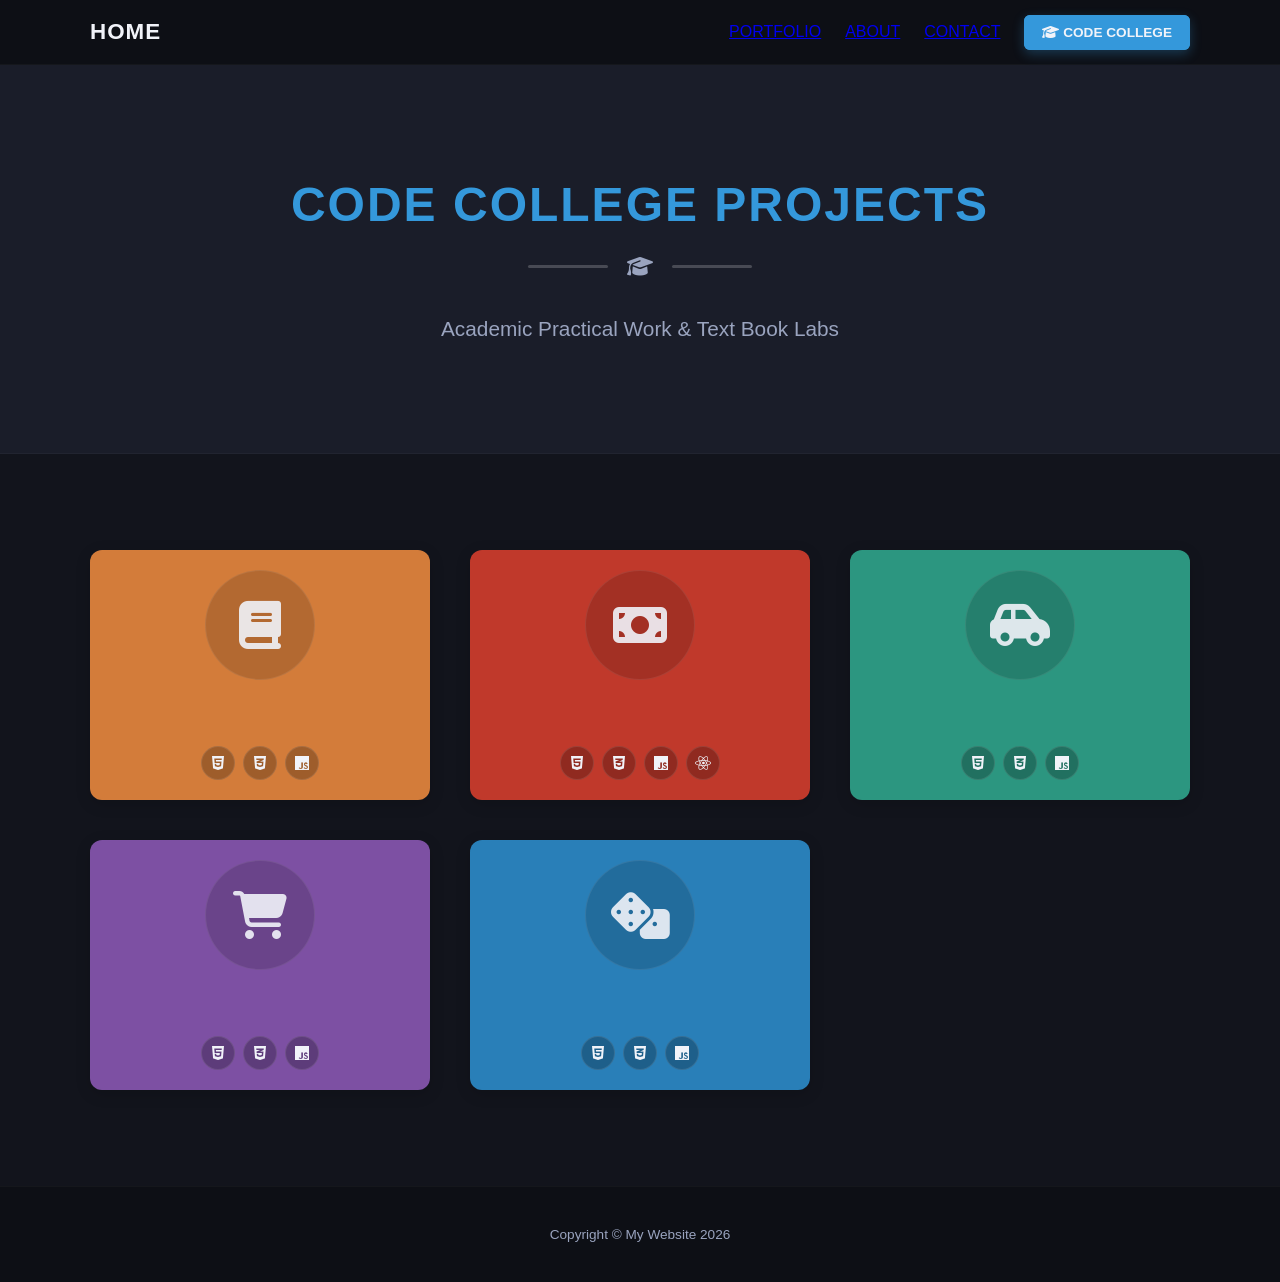
<file: college.html>
<!DOCTYPE html>
<html lang="en">

<head>
    <meta charset="UTF-8">
    <meta name="viewport" content="width=device-width, initial-scale=1.0">
    <title>Portfolio - Code College Projects</title>

    <!-- Core Project Stylesheet -->
    <link rel="stylesheet" href="style.css">

    <!-- Font Awesome Icon Library v6.4.0 -->
    <link rel="stylesheet" href="https://cdnjs.cloudflare.com/ajax/libs/font-awesome/6.4.0/css/all.min.css">
</head>

<body>

    <!-- ==========================================
         NAVIGATION BAR
         ========================================== -->
    <nav class="navbar">
        <div class="nav-container">
            <a href="index.html" class="nav-logo">HOME</a>

            <ul class="nav-links">
                <!-- Links targeting sections on the main landing page -->
                <li><a href="index.html#portfolio">PORTFOLIO</a></li>
                <li><a href="index.html#about">ABOUT</a></li>
                <li><a href="index.html#contact">CONTACT</a></li>

                <!-- Active page highlight for the college subpage -->
                <li><a href="college.html" class="nav-college-btn college-active"><i
                            class="fa-solid fa-graduation-cap"></i> CODE COLLEGE</a></li>
            </ul>
        </div>
    </nav>

    <!-- ==========================================
         HERO BANNER SECTION
         ========================================== -->
    <header class="college-hero">
        <div class="hero-content">
            <h1>CODE COLLEGE PROJECTS</h1>

            <!-- Decorative CSS line divider with central icon -->
            <div class="divider">
                <div class="line"></div>
                <i class="fa-solid fa-graduation-cap"></i>
                <div class="line"></div>
            </div>

            <p class="subtitle">Academic Practical Work & Text Book Labs</p>
        </div>
    </header>

    <!-- ==========================================
         PORTFOLIO GRID SECTION
         ========================================== -->
    <section class="portfolio">
        <!-- Flexbox/Grid wrapper for project showcase items -->
        <div class="portfolio-grid">

            <!-- Item 1: Interactive Story
                 Note: Custom data-* attributes hold content rendered dynamically by script.js inside the modal -->
            <div class="portfolio-item item-orange" data-title="INTERACTIVE STORY ADVENTURE" data-icon="fa-book"
                data-link="Code College Projects/myStory/myStory.html"
                data-desc="This project is an interactive, choice-driven story built using HTML, CSS, and JavaScript. The user takes on the role of Thor and progresses through the story by entering decisions that influence the storyline and outcome. The program dynamically updates the narrative, validates user input, and reveals different story paths based on the choices made. This project demonstrates DOM manipulation, event handling, and conditional logic.">
                <div class="inner-circle"><i class="fa-solid fa-book"></i></div>

                <!-- Vector icons illustrating the technology stack used -->
                <div class="tech-badge-container">
                    <div class="tech-badge" title="HTML5"><i class="fa-brands fa-html5"></i></div>
                    <div class="tech-badge" title="CSS3"><i class="fa-brands fa-css3-alt"></i></div>
                    <div class="tech-badge" title="JavaScript"><i class="fa-brands fa-js"></i></div>
                </div>
            </div>

            <!-- Item 2: Expense Tracker -->
            <div class="portfolio-item item-red" data-title="Budget Tracker" data-icon="fa-diagram-project"
                data-link="https://react-turorial7-expense-tracker.vercel.app/expense-tracker"
                data-desc="An application built as part of the MERN stack coursework utilizing an MVC architecture, Express routing, and MongoDB data modeling to handle user registrations and recipe subscriptions seamlessly.">
                <div class="inner-circle"><i class="fa-solid fa-money-bill"></i></div>

                <div class="tech-badge-container">
                    <div class="tech-badge" title="HTML5"><i class="fa-brands fa-html5"></i></div>
                    <div class="tech-badge" title="CSS3"><i class="fa-brands fa-css3-alt"></i></div>
                    <div class="tech-badge" title="JavaScript"><i class="fa-brands fa-js"></i></div>
                    <div class="tech-badge" title="React"><i class="fa-brands fa-react"></i></div>
                </div>
            </div>

            <!-- Item 3: Moving Car Animation -->
            <div class="portfolio-item item-teal" data-title="MOVING CAR ANIMATION" data-icon="fa-car-side"
                data-link="Code College Projects/carProject/car.html"
                data-desc="A sleek, highly responsive luxury watch collection webpage designed utilizing Bootstrap alongside customized CSS layers to create an elegant user interface optimized across desktop and mobile screens.">
                <div class="inner-circle"><i class="fa-solid fa-car-side"></i></div>

                <div class="tech-badge-container">
                    <div class="tech-badge" title="HTML5"><i class="fa-brands fa-html5"></i></div>
                    <div class="tech-badge" title="CSS3"><i class="fa-brands fa-css3-alt"></i></div>
                    <div class="tech-badge" title="JavaScript"><i class="fa-brands fa-js"></i></div>
                </div>
            </div>

            <!-- Item 4: Shopping Card App -->
            <div class="portfolio-item item-purple" data-title="Shopping Cart" data-icon="fa-cart-shopping"
                data-link="Code College Projects/shoppingCart/shoppingCart.html"
                data-desc="A dynamic transaction and financial management platform featuring a React-based frontend integrated with Firebase Firestore for persistent data storage and secure user authentication.">
                <div class="inner-circle"><i class="fa-solid fa-cart-shopping"></i></div>

                <div class="tech-badge-container">
                    <div class="tech-badge" title="HTML5"><i class="fa-brands fa-html5"></i></div>
                    <div class="tech-badge" title="CSS3"><i class="fa-brands fa-css3-alt"></i></div>
                    <div class="tech-badge" title="JavaScript"><i class="fa-brands fa-js"></i></div>
                </div>
            </div>

            <!-- Item 5: guessing Game -->
            <div class="portfolio-item item-blue" data-title="Guessing Game" data-icon="fa-dice"
                data-link="Code College Project/South African Weather App/index.html"
                data-desc="A real-time weather tracking web application built using React components that fetches and displays live meteorological data profiles across major regional hubs including Johannesburg, Cape Town, and Durban.">
                <div class="inner-circle"><i class="fa-solid fa-dice"></i></div>

                <div class="tech-badge-container">
                    <div class="tech-badge" title="HTML5"><i class="fa-brands fa-html5"></i></div>
                    <div class="tech-badge" title="CSS3"><i class="fa-brands fa-css3-alt"></i></div>
                    <div class="tech-badge" title="JavaScript"><i class="fa-brands fa-js"></i></div>
                </div>
            </div>
        </div>
    </section>

    <!-- ==========================================
         FOOTER SECTION
         ========================================== -->
    <footer class="footer">
        <p>Copyright &copy; My Website 2026</p>
    </footer>

    <!-- ==========================================
         DYNAMIC LIGHTBOX MODAL POPUP
         Hidden by default via CSS layout; toggled active via JavaScript
         ========================================== -->
    <div class="modal-overlay" id="projectModal">
        <div class="modal-container">

            <!-- Modal Close Action Button -->
            <button class="modal-close" id="closeModal">&times;</button>

            <!-- Dynamic Placeholder Elements managed by script.js -->
            <h2 id="modalTitle" class="modal-title">PROJECT TITLE</h2>

            <div class="divider dark-divider">
                <div class="line"></div>
                <i class="fa-solid fa-gear" id="modalIcon"></i>
                <div class="line"></div>
            </div>

            <!-- Interactive Clickable Card linked directly to live projects -->
            <a href="#" id="modalProjectLink" target="_blank" style="text-decoration: none; display: block;">
                <div id="modalVisualBlock" class="modal-preview-card">
                    <div class="inner-circle"><i id="modalInnerIcon" class="fa-solid"></i></div>
                </div>
            </a>

            <p id="modalDescription" class="modal-description">Project description goes here...</p>
        </div>
    </div>

    <!-- Interactivity Controller Script -->
    <script src="script.js"></script>
</body>

</html>
</file>
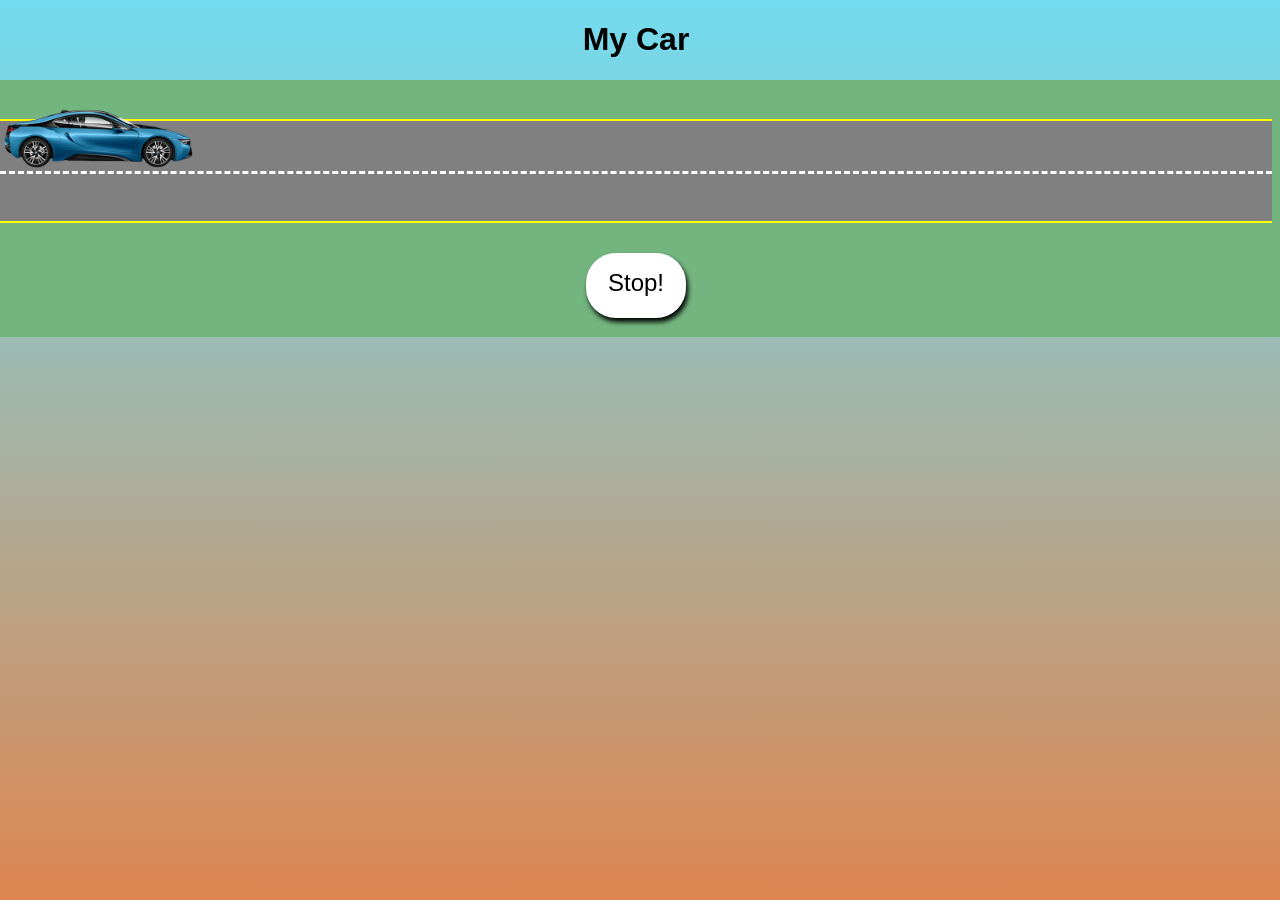
<file: Code College Projects/carProject/car.html>
<!DOCTYPE html>
<html lang="en">

<head>
   <meta charset="UTF-8">
   <meta name="viewport" content="width=device-width, initial-scale=1.0">
   <title>Chapter 12 Making it Functional</title>
   <link rel="stylesheet" href="car.css">

</head>

<body>
   <h1>My Car</h1>

   <div id="container">
      <div id="road">
         <div class="lane"></div>
         <div id="car"><img src="BMW.png"></div>
      </div>
      <div id="stopButton">Stop!</div>
   </div>

   <script src="car.js"></script>
</body>

</html>
</file>
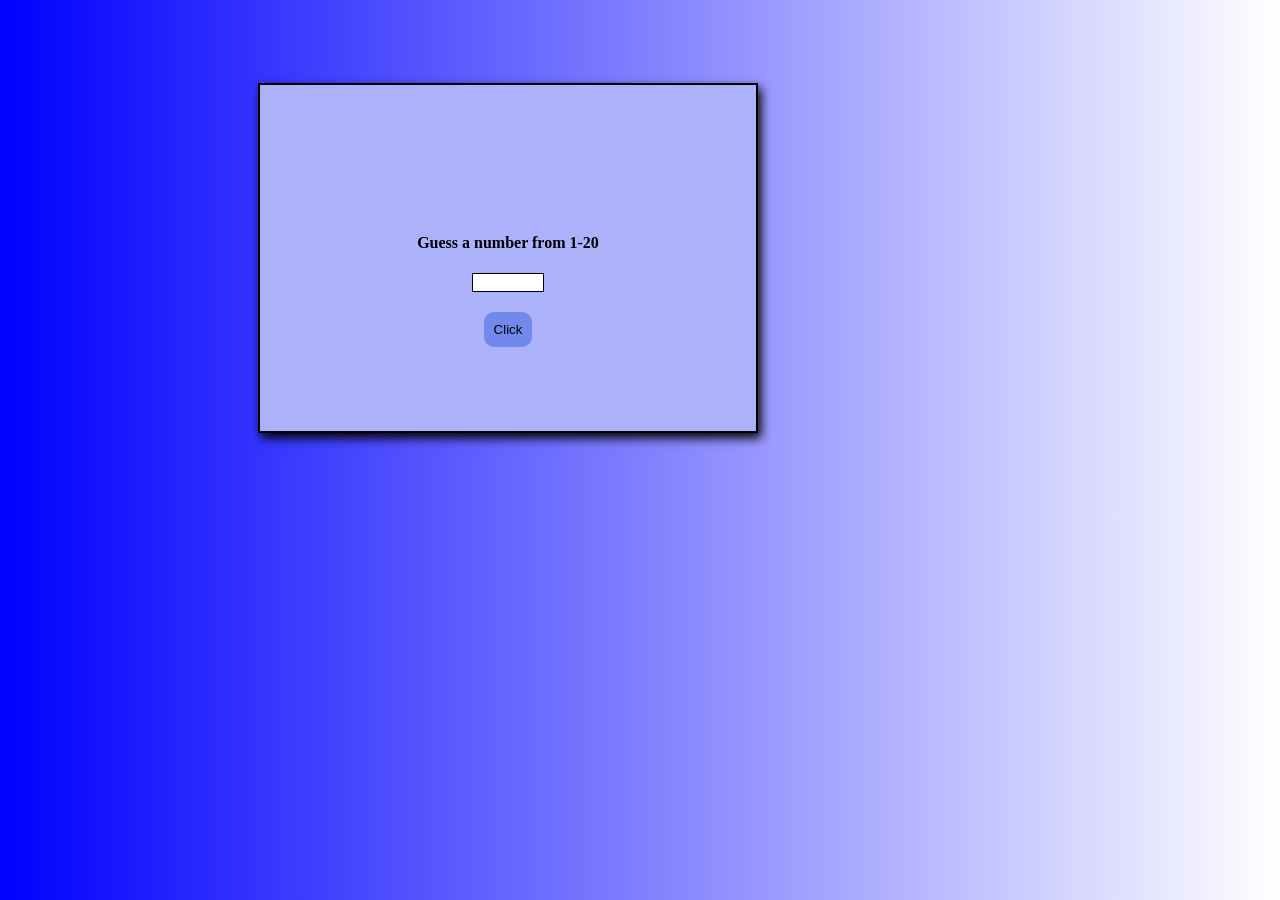
<file: Code College Projects/guessingGame/guessing.html>
<!DOCTYPE html>
<html lang="en">

<head>
   <meta charset="UTF-8">
   <meta name="viewport" content="width=device-width, initial-scale=1.0">
   <title>Guessing Game</title>
   <link rel="stylesheet" href="guessing.css">
</head>

<body>
   <div class="mainContainer">
      <div id="guessingContainer">
         <div id="result"></div>
         <label for="">
            <h4>Guess a number from 1-20</h4>
            <input id="numberInput" type="number">
         </label>
         <button onclick="storedValue()" id="btn">Click</button>
      </div>

   </div>
   <script src="guessing.js"></script>
</body>

</html>
</file>
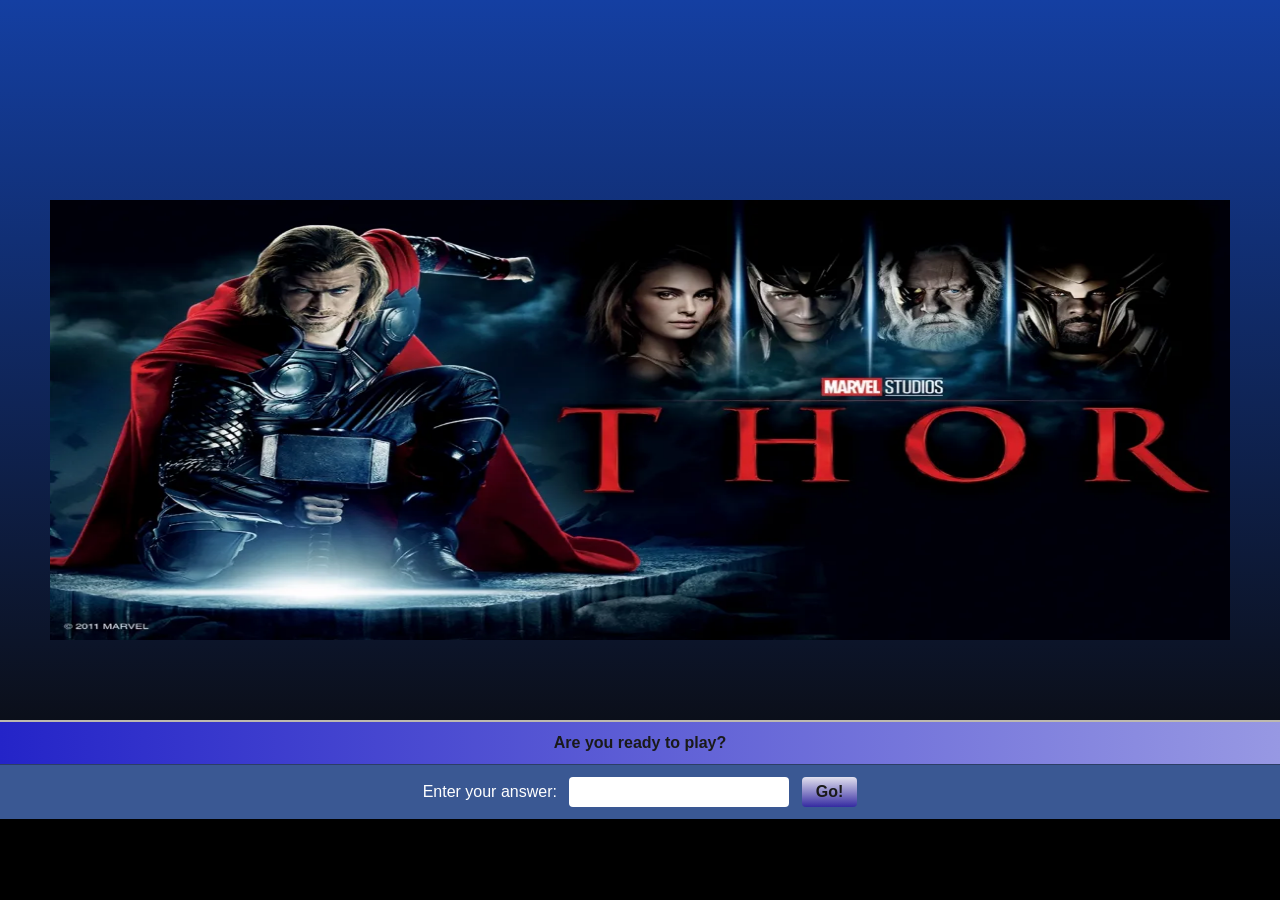
<file: Code College Projects/myStory/myStory.html>
<!DOCTYPE html>
<html>

<head>
   <meta charset='utf-8'>
   <meta http-equiv='X-UA-Compatible' content='IE=edge'>
   <title>Thor: A God of Thunder Adventure</title>
   <meta name='viewport' content='width=device-width, initial-scale=1'>
   <link rel='stylesheet' type='text/css' media='screen' href="myStory.css">
</head>

<body>
   <div id="story">
      <img src="Thor.webp" alt="">
   </div>
   <div id="siteFooter">
      <div id="question"></div>
      <div id="answer">Enter your answer:
         <input type="text" id="yourAnswer" />
         <button type="button" id="submit">Go!</button>
      </div>
   </div>

   <!-- Hidden story parts revealed by JavaScript -->

   <div class="storyPart" id="answer01">
      <p>You are Thor, the god of Thunder. You stand in the golden halls of Asgard, Mjolnir resting at
         your side.</p>
      <p>Suddenly, Heimdall calls out: dark forces have been detected on earth. Loki may be involved.</p>
      <p>At the same time, Odin has summoned you to remain in Asgard and prepare for a possible war in Jotunheim.
      </p>
      <p>What do you do? Travel to Earth to protect it, or remain in Asgard?</p>
   </div>

   <div class="storyPart" id="answer02">
      <p>Answer Yes when you're ready!</p>
   </div>

   <div class="storyPart" id="err0">
      <p>Please answer yes or no.</p>
   </div>

   <div class="storyPart" id="answer11">
      <p>You choose to travel to Earth. With a mighty spin of Mjolnir, lightning surrounds you as you soar through the
         Bifrost.</p>
      <p>You land in New York City just as chaos erupts — creatures from another realm are attacking.</p>
      <p>As you fight them off, you hear a familiar voice.</p>
      <p>"Brother."</p>
      <p>Loki steps from the shadows, smiling as always. He claims this invasion is only the beginning.</p>
      <p>You must decide: confront Loki immediately, or help the people of Earth escape to safety first.</p>
   </div>

   <div class="storyPart" id="answer12">
      <p>You remain in Asgard, honoring Odin’s command.</p>
      <p>Without your presence, Earth’s defenders struggle — but Asgard is saved from a surprise attack.</p>
      <p>Odin nods in approval, though you cannot shake the feeling that Earth needed you.</p>
   </div>

   <div class="storyPart" id="err1">
      <p>Please answer Earth or Asgard.</p>
   </div>

   <div class="storyPart" id="answer21">
      <p>You confront Loki at once. Thunder crashes as you battle across the city.</p>
      <p>In the end, Loki is defeated and captured. The invasion collapses without its leader.</p>
      <p>The people of Earth cheer as you stand victorious, lightning fading around you.</p>
      <p>You smile, knowing you have once again proven yourself worthy.</p>
   </div>

   <div class="storyPart" id="answer22">
      <p>You choose to save the people first, guiding civilians to safety.</p>
      <p>When you return, Loki has escaped.</p>
      <p>Though Earth is safe for now, you know your brother will return — and next time, the battle will be even
         greater.</p>
   </div>

   <div class="storyPart" id="err2">
      <p>Please answer Fight or Save.</p>
   </div>

   <script src="myStory.js"></script>
</body>

</html>
</file>
<file: style.css>
/* ==========================================
   1. GLOBAL STYLES & VARIABLES (SLEEK DARK MODE)
   ========================================== */
:root {
    /* Main Theme Surface Colors (Low Eye Strain) */
    --bg-dark: #12141c;
    /* Rich, deep navy/charcoal base background */
    --bg-surface: #1a1d29;
    /* Slightly lighter dark surface for card containers */
    --bg-surface-elev: #222738;
    /* Elevated background layer for subtle contrast */

    /* Elegant Accent Tones */
    --accent-red: #e04c4c;
    /* Clean, premium crimson instead of stark red */
    --college-color: #3498db;
    /* Soft, vibrant blue for academic markers */

    /* High Ergonomic Typography Colors */
    --text-light: #f1f3f9;
    /* Off-white to prevent stark text glow fatigue */
    --text-muted: #9aa4bf;
    /* Muted slate blue for supporting reading text */
    --nav-bg: #0d0f15;
    /* Ultra-dark crisp backing header track */

    /* Premium Desaturated Muted Project Card Palettes */
    --item-orange: #d37c3a;
    --item-red: #c0392b;
    --item-teal: #2c9680;
    --item-purple: #7d50a3;
    --item-blue: #297fb8;

    /* Vivid Technology Brand Colors for Skills Display Section */
    --tech-html: #e34f26;
    --tech-css: #1572b6;
    --tech-js: #f7df1e;
    --tech-react: #61dafb;
    --tech-node: #339933;
    --tech-express: #ffffff;
    --tech-python: #3776ab;
    --tech-django: #092e20;
    --tech-mern: #47a248;
}

* {
    margin: 0;
    padding: 0;
    box-sizing: border-box;
    font-family: 'Montserrat', 'Segoe UI', sans-serif;
}

body {
    background-color: var(--bg-dark);
    color: var(--text-light);
    scroll-behavior: smooth;
    -webkit-font-smoothing: antialiased;
}

/* ==========================================
   2. REUSABLE COMPONENTS (Dividers, Headings)
   ========================================== */
h2 {
    font-size: 2.5rem;
    text-align: center;
    font-weight: 700;
    letter-spacing: 1.5px;
    color: var(--text-light);
}

.divider {
    display: flex;
    align-items: center;
    justify-content: center;
    margin: 1.5rem 0 2.5rem 0;
}

.divider .line {
    width: 80px;
    height: 3px;
    background-color: rgba(255, 255, 255, 0.2);
    border-radius: 2px;
}

.divider i {
    font-size: 1.3rem;
    margin: 0 1.2rem;
    color: var(--text-muted);
}

/* Accent override configuration */
.dark-divider .line {
    background-color: var(--accent-red);
    opacity: 0.7;
}

.dark-divider i {
    color: var(--accent-red);
}

/* ==========================================
   3. NAVIGATION BAR & SPY CONTROLS
   ========================================== */
.navbar {
    background-color: var(--nav-bg);
    padding: 1.2rem 2rem;
    position: sticky;
    top: 0;
    z-index: 1000;
    border-bottom: 1px solid rgba(255, 255, 255, 0.03);
}

.nav-container {
    max-width: 1100px;
    margin: 0 auto;
    display: flex;
    justify-content: space-between;
    align-items: center;
}

.nav-logo {
    color: var(--text-light);
    text-decoration: none;
    font-weight: 700;
    font-size: 1.4rem;
    letter-spacing: 1px;
    transition: color 0.2s;
}

.nav-logo:hover {
    color: var(--accent-red);
}

.nav-links {
    display: flex;
    list-style: none;
    gap: 1.5rem;
    align-items: center;
}

.nav-links a.nav-item-link {
    color: var(--text-muted);
    text-decoration: none;
    font-weight: 700;
    font-size: 0.85rem;
    padding: 0.5rem 1rem;
    border-radius: 6px;
    transition: all 0.2s ease;
}

.nav-links a.nav-item-link:hover {
    color: var(--text-light);
}

/* Modern Active Highlight Item state UI matching user request */
.nav-links a.nav-item-link.highlight-active {
    background-color: rgba(224, 76, 76, 0.15);
    /* Soft crimson glow overlay background tint */
    color: var(--accent-red);
}

/* Standout Button Layout for External View Track */
.nav-college-btn {
    background-color: transparent;
    border: 2px solid var(--college-color);
    color: var(--college-color) !important;
    text-decoration: none;
    font-weight: 700;
    font-size: 0.85rem;
    padding: 0.5rem 1rem;
    border-radius: 6px;
    transition: all 0.2s ease;
}

.nav-college-btn:hover,
.nav-college-btn.college-active {
    background-color: var(--college-color);
    color: var(--text-light) !important;
    box-shadow: 0 4px 12px rgba(52, 152, 219, 0.3);
}

/* ==========================================
   4. HERO SECTIONS (HOME & COLLEGE)
   ========================================== */
.hero,
.college-hero {
    background-color: var(--bg-surface);
    border-bottom: 1px solid rgba(255, 255, 255, 0.03);
    padding: 7rem 2rem;
    text-align: center;
}

.avatar {
    width: 180px;
    height: 180px;
    border-radius: 50%;
    object-fit: cover;
    margin-bottom: 1.5rem;
    border: 4px solid var(--bg-surface-elev);
    box-shadow: 0 8px 24px rgba(0, 0, 0, 0.2);
}

.hero h1 {
    font-size: 3rem;
    font-weight: 700;
    color: var(--text-light);
    letter-spacing: 2px;
}

.college-hero h1 {
    font-size: 3rem;
    font-weight: 700;
    color: var(--college-color);
    letter-spacing: 2px;
}

.subtitle {
    font-size: 1.3rem;
    font-weight: 400;
    color: var(--text-muted);
}

/* ==========================================
   5. PORTFOLIO SECTION & TECH BADGES
   ========================================== */
.portfolio {
    background-color: var(--bg-dark);
    padding: 6rem 2rem;
}

.portfolio-grid {
    max-width: 1100px;
    margin: 0 auto;
    display: grid;
    grid-template-columns: repeat(auto-fit, minmax(300px, 1fr));
    gap: 2.5rem;
    justify-items: center;
}

.portfolio-item {
    width: 100%;
    max-width: 360px;
    min-height: 250px;
    padding: 20px;
    border-radius: 12px;
    display: flex;
    flex-direction: column;
    align-items: center;
    justify-content: center;
    cursor: pointer;
    position: relative;
    transition: transform 0.25s cubic-bezier(0.4, 0, 0.2, 1), box-shadow 0.25s ease;
    box-shadow: 0 4px 15px rgba(0, 0, 0, 0.15);
}

.portfolio-item:hover {
    transform: translateY(-5px);
    box-shadow: 0 10px 25px rgba(0, 0, 0, 0.3);
}

.project-title {
    font-size: 1.1rem;
    font-weight: 700;
    text-transform: uppercase;
    letter-spacing: 1px;
    margin-bottom: 15px;
    color: var(--text-light);
    text-align: center;
}

.inner-circle {
    width: 110px;
    height: 110px;
    border-radius: 50%;
    background-color: rgba(0, 0, 0, 0.15);
    display: flex;
    align-items: center;
    justify-content: center;
    border: 1px solid rgba(255, 255, 255, 0.08);
    transition: background-color 0.2s;
    margin-bottom: 15px;
}

.portfolio-item:hover .inner-circle {
    background-color: rgba(0, 0, 0, 0.25);
}

.inner-circle i {
    font-size: 3rem;
    color: var(--text-light);
    opacity: 0.9;
}

.tech-badge-container {
    display: flex;
    gap: 8px;
    z-index: 5;
    margin-top: auto;
}

.tech-badge {
    width: 34px;
    height: 34px;
    background-color: rgba(0, 0, 0, 0.25);
    border: 1px solid rgba(255, 255, 255, 0.1);
    border-radius: 50%;
    display: flex;
    justify-content: center;
    align-items: center;
    color: var(--text-light);
    font-size: 1rem;
    transition: transform 0.2s ease, background-color 0.2s ease;
}

.tech-badge:hover {
    transform: scale(1.18);
    background-color: rgba(255, 255, 255, 0.2);
}

.tech-badge img {
    width: 18px;
    height: 18px;
    object-fit: contain;
}

.item-orange {
    background-color: var(--item-orange);
}

.item-red {
    background-color: var(--item-red);
}

.item-teal {
    background-color: var(--item-teal);
}

.item-purple {
    background-color: var(--item-purple);
}

.item-blue {
    background-color: var(--item-blue);
}

/* ==========================================
   6. ABOUT SECTION & VIBRANT TECH SHOWCASE
   ========================================== */
.about {
    background-color: var(--bg-surface);
    border-top: 1px solid rgba(255, 255, 255, 0.03);
    border-bottom: 1px solid rgba(255, 255, 255, 0.03);
    padding: 6rem 2rem;
}

.about-flex {
    max-width: 900px;
    margin: 0 auto 4rem auto;
    display: flex;
    gap: 4rem;
}

.about-col {
    flex: 1;
    font-size: 1.1rem;
    line-height: 1.7;
    color: var(--text-muted);
}

.about-col p strong,
.about-col p {
    color: var(--text-light);
}

.about-skills-showcase {
    max-width: 1000px;
    margin: 0 auto;
    padding-top: 2rem;
    border-top: 1px solid rgba(255, 255, 255, 0.05);
}

.about-skills-showcase h3 {
    text-align: center;
    font-size: 1.4rem;
    font-weight: 700;
    letter-spacing: 1px;
    margin-bottom: 2.5rem;
    color: var(--text-light);
}

.about-skills-container {
    display: flex;
    justify-content: center;
    gap: 2.5rem;
    flex-wrap: wrap;
}

.skill-card-block {
    display: flex;
    flex-direction: column;
    align-items: center;
    width: 100px;
    text-align: center;
}

.skill-card-block span {
    font-size: 0.8rem;
    font-weight: 700;
    letter-spacing: 0.5px;
    color: var(--text-light);
    margin-bottom: 0.8rem;
    text-transform: uppercase;
    transition: color 0.2s ease;
}

.skill-level-tag {
    font-size: 0.7rem;
    font-weight: 600;
    color: var(--text-muted);
    background-color: var(--bg-surface-elev);
    padding: 0.2rem 0.5rem;
    border-radius: 4px;
    margin-top: 0.8rem;
    letter-spacing: 0.3px;
    border: 1px solid rgba(255, 255, 255, 0.03);
}

.skill-large-circle {
    width: 75px;
    height: 75px;
    border-radius: 50%;
    display: flex;
    justify-content: center;
    align-items: center;
    box-shadow: 0 6px 15px rgba(0, 0, 0, 0.2);
    border: 2px solid transparent;
    transition: transform 0.25s cubic-bezier(0.175, 0.885, 0.32, 1.275), box-shadow 0.25s ease, background-color 0.25s ease;
}

.skill-large-circle i {
    font-size: 2.2rem;
    color: #ffffff;
}

.html-tech .skill-large-circle {
    background-color: var(--tech-html);
}

.css-tech .skill-large-circle {
    background-color: var(--tech-css);
}

.js-tech .skill-large-circle {
    background-color: var(--tech-js);
}

.react-tech .skill-large-circle {
    background-color: var(--tech-react);
}

.node-tech .skill-large-circle {
    background-color: var(--tech-node);
}

.mern-tech .skill-large-circle {
    background-color: var(--tech-mern);
}

.python-tech .skill-large-circle {
    background-color: var(--tech-python);
}

.django-tech .skill-large-circle {
    background-color: var(--tech-django);
}

.express-tech .skill-large-circle {
    background-color: #222222;
    border-color: rgba(255, 255, 255, 0.2);
}

.js-tech .skill-large-circle i {
    color: #12141c;
}

.skill-card-block:hover .skill-large-circle {
    transform: translateY(-6px);
    box-shadow: 0 12px 24px rgba(0, 0, 0, 0.4);
}

.html-tech:hover .skill-large-circle {
    background-color: rgba(227, 79, 38, 0.65);
}

.css-tech:hover .skill-large-circle {
    background-color: rgba(21, 114, 182, 0.65);
}

.js-tech:hover .skill-large-circle {
    background-color: rgba(247, 223, 30, 0.65);
}

.react-tech:hover .skill-large-circle {
    background-color: rgba(97, 218, 251, 0.65);
}

.node-tech:hover .skill-large-circle {
    background-color: rgba(51, 153, 51, 0.65);
}

.express-tech:hover .skill-large-circle {
    background-color: rgba(255, 255, 255, 0.4);
}

.mern-tech:hover .skill-large-circle {
    background-color: rgba(71, 162, 72, 0.65);
}

.python-tech:hover .skill-large-circle {
    background-color: rgba(55, 118, 171, 0.65);
}

.django-tech:hover .skill-large-circle {
    background-color: rgba(9, 46, 32, 0.65);
}

/* ==========================================
   NEW: CERTIFICATIONS SECTION & THUMBNAILS
   ========================================== */
.certifications-showcase {
    margin-top: 4rem;
    padding-top: 3rem;
    border-top: 1px dashed rgba(255, 255, 255, 0.1);
}

.certifications-showcase h3 {
    text-align: center;
    font-size: 1.4rem;
    font-weight: 700;
    letter-spacing: 1px;
    margin-bottom: 2.5rem;
    color: var(--text-light);
}

.certifications-container {
    display: flex;
    justify-content: center;
    gap: 2rem;
    flex-wrap: wrap;
}

.cert-card {
    width: 210px;
    background-color: var(--bg-surface-elev);
    border-radius: 12px;
    padding: 14px;
    border: 1px solid rgba(255, 255, 255, 0.05);
    cursor: pointer;
    text-align: center;
    transition: transform 0.25s ease, box-shadow 0.25s ease, border-color 0.25s ease;
}

.cert-card:hover {
    transform: translateY(-6px);
    box-shadow: 0 10px 25px rgba(0, 0, 0, 0.4);
    border-color: var(--accent-red);
}

.cert-thumbnail {
    width: 100%;
    height: 135px;
    border-radius: 8px;
    overflow: hidden;
    position: relative;
    background-color: #0d0f15;
}

.cert-thumbnail img {
    width: 100%;
    height: 100%;
    object-fit: cover;
    transition: opacity 0.3s ease, transform 0.3s ease;
}

.cert-overlay-icon {
    position: absolute;
    top: 0;
    left: 0;
    width: 100%;
    height: 100%;
    background-color: rgba(224, 76, 76, 0.75);
    display: flex;
    align-items: center;
    justify-content: center;
    opacity: 0;
    transition: opacity 0.3s ease;
}

.cert-overlay-icon i {
    font-size: 1.8rem;
    color: #ffffff;
}

.cert-card:hover .cert-thumbnail img {
    transform: scale(1.05);
    opacity: 0.8;
}

.cert-card:hover .cert-overlay-icon {
    opacity: 1;
}

.cert-card h4 {
    margin-top: 12px;
    font-size: 0.85rem;
    font-weight: 600;
    color: var(--text-light);
    letter-spacing: 0.5px;
}

.cert-modal-container {
    max-width: 850px;
    padding: 2.5rem 2rem;
}

.cert-modal-body {
    width: 100%;
    max-height: 70vh;
    overflow-y: auto;
    border-radius: 8px;
    box-shadow: 0 8px 25px rgba(0, 0, 0, 0.5);
    background-color: var(--bg-dark);
}

.cert-modal-body img {
    width: 100%;
    height: auto;
    display: block;
    border-radius: 8px;
}

/* ==========================================
   7. CONTACT SECTION
   ========================================== */
.contact {
    background-color: var(--bg-dark);
    padding: 6rem 2rem;
}

.contact-details {
    max-width: 1100px;
    margin: 0 auto;
    display: flex;
    justify-content: space-between;
    gap: 2rem;
    flex-wrap: wrap;
}

.contact-card {
    flex: 1;
    min-width: 280px;
    text-align: center;
    background-color: var(--bg-surface);
    padding: 3rem 2rem;
    border-radius: 12px;
    border: 1px solid rgba(255, 255, 255, 0.02);
    box-shadow: 0 4px 20px rgba(0, 0, 0, 0.1);
}

.contact-card h3 {
    font-size: 1.1rem;
    margin-bottom: 1.2rem;
    color: var(--text-light);
    letter-spacing: 1px;
}

.contact-card h3 i {
    color: var(--accent-red);
    margin-right: 5px;
}

.contact-card p {
    color: var(--text-muted);
    font-size: 0.95rem;
    line-height: 1.5;
}

.social-icons {
    display: flex;
    justify-content: center;
    gap: 1.2rem;
    margin-top: 0.5rem;
}

.social-icons a {
    width: 45px;
    height: 45px;
    border: 1px solid rgba(255, 255, 255, 0.15);
    background-color: var(--bg-surface-elev);
    border-radius: 50%;
    display: flex;
    align-items: center;
    justify-content: center;
    color: var(--text-light);
    text-decoration: none;
    transition: all 0.2s ease;
}

.social-icons a:hover {
    background-color: var(--accent-red);
    color: var(--text-light);
    border-color: var(--accent-red);
    transform: translateY(-3px);
    box-shadow: 0 4px 12px rgba(224, 76, 76, 0.3);
}

/* ==========================================
   8. FOOTER
   ========================================== */
.footer {
    background-color: var(--nav-bg);
    text-align: center;
    padding: 2.5rem;
    font-size: 0.85rem;
    color: var(--text-muted);
    border-top: 1px solid rgba(255, 255, 255, 0.03);
}

/* ==========================================
   9. MODAL STYLES (POPUP INTERFACE DEEP DARK OVERHAUL)
   ========================================== */
.modal-overlay {
    position: fixed;
    top: 0;
    left: 0;
    width: 100%;
    height: 100%;
    background-color: rgba(5, 7, 10, 0.85);
    display: flex;
    align-items: center;
    justify-content: center;
    opacity: 0;
    pointer-events: none;
    transition: opacity 0.3s ease;
    z-index: 2000;
    padding: 1.5rem;
}

.modal-overlay.open {
    opacity: 1;
    pointer-events: auto;
}

.modal-container {
    background-color: var(--bg-surface);
    color: var(--text-light);
    max-width: 700px;
    width: 100%;
    border-radius: 16px;
    padding: 3rem 2.5rem;
    position: relative;
    text-align: center;
    box-shadow: 0 20px 50px rgba(0, 0, 0, 0.6);
    border: 1px solid rgba(255, 255, 255, 0.04);
    transform: translateY(-20px);
    transition: transform 0.3s cubic-bezier(0.4, 0, 0.2, 1);
    max-height: 90vh;
    overflow-y: auto;
    z-index: 2010;
}

.modal-overlay.open .modal-container {
    transform: translateY(0);
}

.modal-close {
    position: absolute;
    top: 1.2rem;
    right: 1.5rem;
    background: none;
    border: none;
    font-size: 2.2rem;
    color: var(--text-muted);
    cursor: pointer;
    line-height: 1;
    transition: color 0.2s;
}

.modal-close:hover {
    color: var(--accent-red);
}

.modal-title {
    font-size: 2rem;
    font-weight: 700;
    letter-spacing: 1px;
}

#modalProjectLink {
    cursor: pointer;
    display: block;
    width: 100%;
    text-decoration: none;
}

.modal-preview-card {
    width: 100%;
    max-width: 440px;
    height: 250px;
    margin: 0 auto 2rem auto;
    border-radius: 12px;
    display: flex;
    align-items: center;
    justify-content: center;
    box-shadow: 0 6px 20px rgba(0, 0, 0, 0.3);
    transition: transform 0.2s ease;
}

.modal-preview-card:hover {
    transform: scale(1.02);
}

.modal-description {
    font-size: 1.05rem;
    line-height: 1.65;
    text-align: justify;
    max-width: 600px;
    margin: 0 auto 1.5rem auto;
    color: var(--text-muted);
}

.modal-action-btn {
    display: inline-block;
    background-color: var(--accent-red);
    color: var(--text-light);
    text-decoration: none;
    font-weight: 700;
    padding: 0.8rem 1.8rem;
    border-radius: 6px;
    font-size: 0.9rem;
    letter-spacing: 0.5px;
    box-shadow: 0 4px 15px rgba(224, 76, 76, 0.25);
    transition: background-color 0.2s ease, transform 0.2s ease;
}

.modal-action-btn:hover {
    background-color: #ff5c5c;
    transform: translateY(-2px);
}

/* ==========================================
   10. RESPONSIVE DESIGN (MOBILE FIXES)
   ========================================== */
@media (max-width: 768px) {
    .nav-container {
        flex-direction: column;
        gap: 1rem;
    }

    .nav-links {
        flex-wrap: wrap;
        justify-content: center;
        gap: 1rem;
    }

    .about-flex {
        flex-direction: column;
        gap: 2rem;
    }

    .contact-details {
        flex-direction: column;
    }

    h2 {
        font-size: 2rem;
    }

    .hero h1,
    .college-hero h1 {
        font-size: 2.2rem;
    }

    .about-skills-container {
        gap: 1.2rem;
    }
}

@media (max-width: 576px) {
    .modal-container {
        padding: 2.5rem 1.5rem;
    }

    .modal-title {
        font-size: 1.5rem;
    }

    .modal-preview-card {
        height: 180px;
    }

    .modal-preview-card .inner-circle {
        width: 95px;
        height: 95px;
    }

    .modal-preview-card .inner-circle i {
        font-size: 2.2rem;
    }
}

.fa-django-mock {
    font-family: "Times New Roman", "Georgia", serif;
    font-weight: 900;
    font-style: normal;
    text-transform: lowercase;
    font-size: 1.1em;
    display: inline-block;
    line-height: 1;
    letter-spacing: -1px;
}
</file>
<file: Code College Projects/carProject/car.css>
body {
   font-family: Arial, sans-serif;
   margin-left: 0px;
   background-image: linear-gradient(rgb(114, 220, 241), rgb(222, 134, 80));
   background-attachment: fixed;
   background-repeat: no-repeat;
}

#container {
   padding: 9px;
   padding-left: 0px;
   width: 100%;
   height: 80%;
   background-color: rgb(115, 181, 127);
}

#road {
   width: 100%;
   height: 100px;
   border-top: 2px solid yellow;
   border-bottom: 2px solid yellow;
   margin: 30px auto;
   background-color: gray;

}

#car {
   height: 90px;
   width: 100px;
   position: absolute;
   left: 0px;
   top: 68px
}

#stopButton {
   padding-top: 15px;
   border-radius: 30px;
   margin: 10px auto;
   background-color: white;
   width: 100px;
   height: 50px;
   color: black;
   text-align: center;
   font-size: 24px;
   line-height: 30px;
   box-shadow: 2px 4px 5px;
}

img {
   width: 200px;
}

.lane {
   height: 50px;
   border-bottom: 3px dashed white;
}

h1 {
   text-align: center;
}
</file>
<file: Code College Projects/guessingGame/guessing.css>
* {
   box-sizing: border-box;

}

body{
   background-image: linear-gradient(to right,blue,white);
}
.mainContainer {
   max-width: 1000px;
   height: 500px;
   display: flex;
   flex-direction: column;
   align-items: center;
   justify-content: center;



}

#guessingContainer {
   background-color: rgb(171, 178, 249);
   height: 350px;
   width: 500px;
   text-align: center;
   display: flex;
   flex-direction: column;
   justify-content: center;
   align-items: center;
   border: 2px solid black;
   box-shadow: 3px 5px 10px;

}


#btn {
   padding: 10px;
   margin-top: 20px;
   border-radius: 10px;
   border: none;
   background-color: rgb(113, 136, 237);
}

#btn:hover {
   background-color: rgba(133, 136, 237, .8);
}

#result {
   height: 40px;
   width: 90%;
   margin-bottom: 4px;
   font-size: 1.4em;


}

input {
   width: 40%;
   border: 1px solid black;
}
</file>
<file: Code College Projects/myStory/myStory.css>
/* Reset */
* {
   margin: 0;
   padding: 0;
   box-sizing: border-box;
}

/* Page setup */
html,
body {
   font-family: "Trebuchet MS", Arial, sans-serif;
   height: 100%;
   background: black;
   overflow: hidden;
   color: #f5f5f5;
}

/* Story display */
#story {
   width: 100%;
   height: 80%;
   padding: 20px;
   overflow-y: scroll;
   background: linear-gradient(to bottom, #143fa2, #0b0f1a);
   color: #ffffff;

}

/* Footer area */
#siteFooter {
   height: 20%;
}

/* Question text */
#question {
   padding: 12px;
   width: 100%;
   background: linear-gradient(to right, rgb(36, 36, 200), rgb(151, 152, 227));
   color: #1a1a1a;
   font-weight: bold;
   text-align: center;
   border-top: 2px solid #bdb9af;
}

/* Answer input area */
#answer {
   padding: 12px;
   width: 100%;
   background-color: #3a5893;
   color: #ffffff;
   text-align: center;
   display: none;
   border-top: 1px solid #2c3e66;
}

/* Input field */
#yourAnswer {
   padding: 6px 10px;
   font-size: 1em;
   border-radius: 4px;
   border: none;
   outline: none;
   margin-left: 8px;
}

/* Button */
#submit {
   margin-left: 8px;
   padding: 6px 14px;
   font-size: 1em;
   font-weight: bold;
   border: none;
   border-radius: 4px;
   background: linear-gradient(to bottom, #e2e1ef, #342aa1);
   color: #1a1a1a;
   cursor: pointer;
}

#submit:hover {
   background: linear-gradient(to bottom, #304cc8, #c8c9f3);
}

/* Hidden story sections */
.storyPart {
   display: none;
}

/* Paragraph styling */
p {
   margin-top: 1em;
   line-height: 1.5;
}

img {
   height: 500px;
   width: 100%;
   padding-left: 30px;
   padding: 30px;
   margin-top: 150px;


}
</file>
